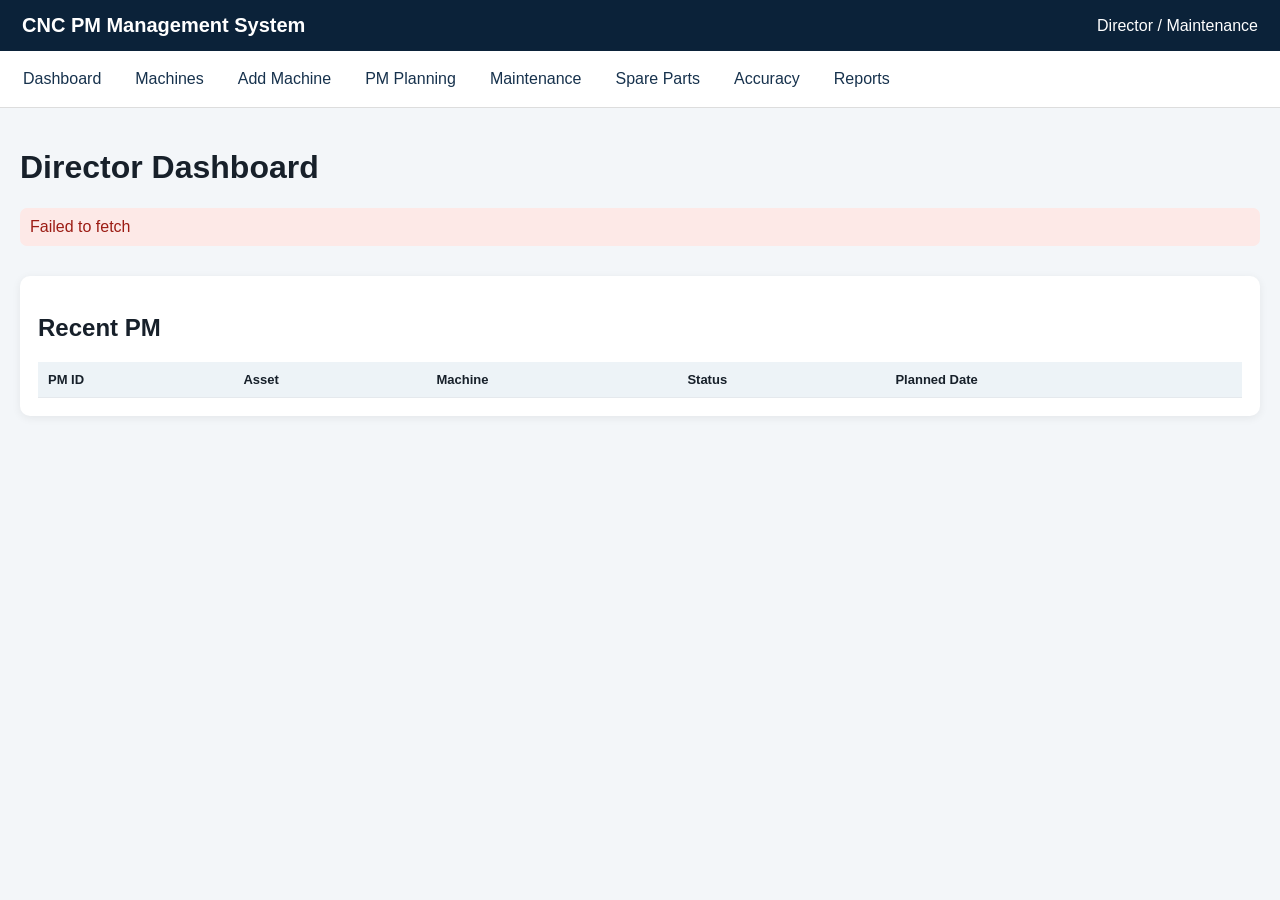
<file: index.html>
<!doctype html><html><head><meta charset="utf-8"><meta name="viewport" content="width=device-width,initial-scale=1"><title>Director Dashboard</title><link rel="stylesheet" href="style.css"></head><body><div class="top"><div class="brand">CNC PM Management System</div><div>Director / Maintenance</div></div><div class="nav"><a href="index.html">Dashboard</a><a href="machines.html">Machines</a><a href="add-machine.html">Add Machine</a><a href="pm-planning.html">PM Planning</a><a href="maintenance.html">Maintenance</a><a href="spare-parts.html">Spare Parts</a><a href="accuracy.html">Accuracy</a><a href="reports.html">Reports</a></div><main class="wrap"><h1>Director Dashboard</h1>
<div id="msg" class="msg"></div><div class="grid" id="kpis"></div>
<div class="section card"><h2>Recent PM</h2><div class="tablewrap"><table><thead><tr><th>PM ID</th><th>Asset</th><th>Machine</th><th>Status</th><th>Planned Date</th></tr></thead><tbody id="recent"></tbody></table></div></div>
</main><script src="api.js"></script><script>
async function load(){try{let x=await apiGet("dashboard");let d=x.dashboard||x.data||x;let items=[["Total Machines",d.totalMachines||0],["Active Machines",d.activeMachines||0],["PM Planned",d.plannedPM||0],["In Progress",d.inProgressPM||0],["Completed PM",d.completedPM||0],["Overdue",d.overduePM||0],["Parts Pending",d.partsNotOrdered||0],["Parts Received",d.partsReceived||0]];document.getElementById("kpis").innerHTML=items.map(a=>`<div class="card kpi"><span class="muted">${a[0]}</span><b>${a[1]}</b></div>`).join("");let rows=d.recentPM||[];document.getElementById("recent").innerHTML=rows.map(r=>`<tr><td>${esc(r.pmId||r.PM_ID)}</td><td>${esc(r.assetNumber||r.Asset_Number)}</td><td>${esc(r.machineName||r.Machine_Name)}</td><td>${esc(r.status||r.Status)}</td><td>${esc(r.plannedDate||r.Planned_Date)}</td></tr>`).join("")}catch(e){msg(e.message,false)}}load();
</script></body></html>
</file>
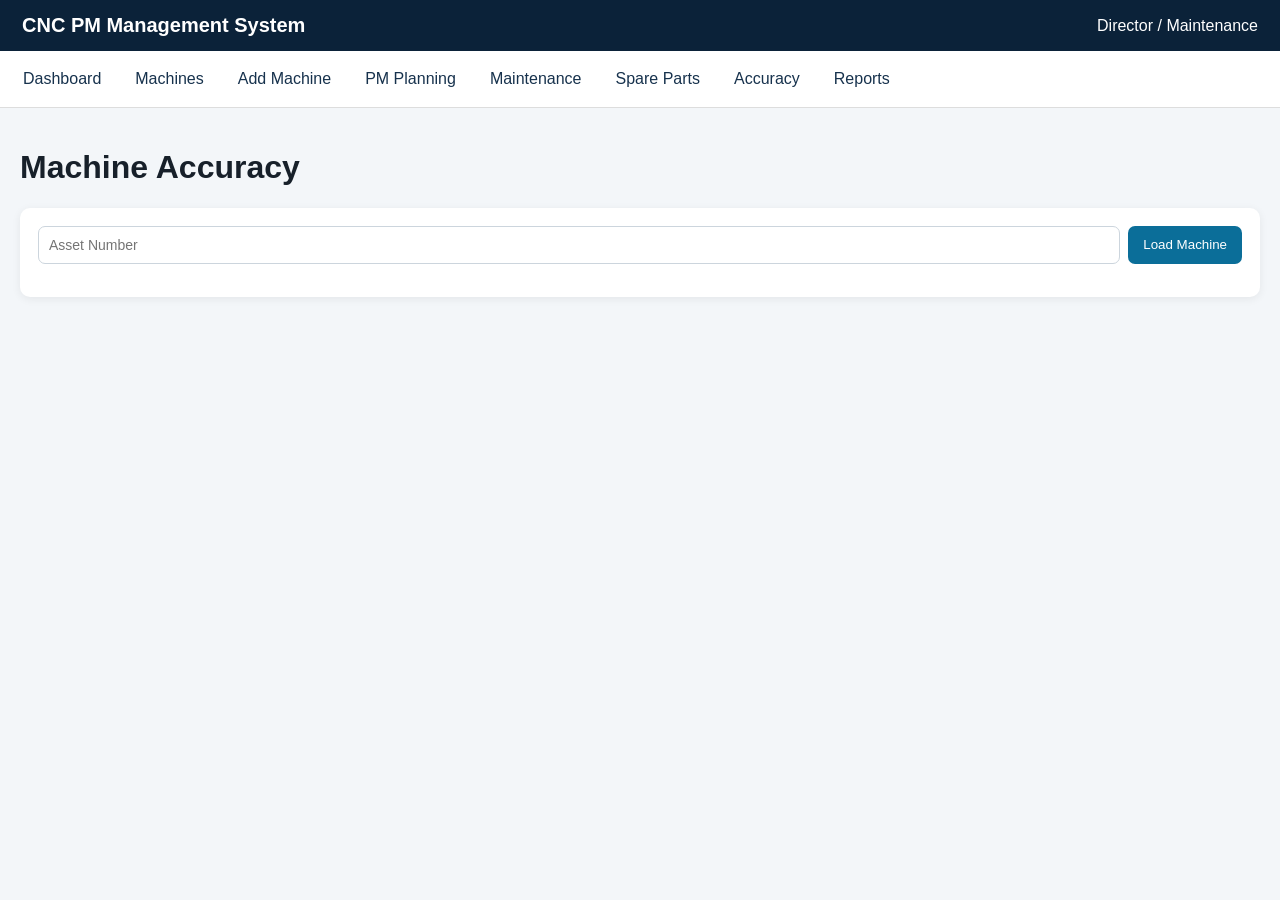
<file: accuracy.html>
<!doctype html><html><head><meta charset="utf-8"><meta name="viewport" content="width=device-width,initial-scale=1"><title>Machine Accuracy</title><link rel="stylesheet" href="style.css"></head><body><div class="top"><div class="brand">CNC PM Management System</div><div>Director / Maintenance</div></div><div class="nav"><a href="index.html">Dashboard</a><a href="machines.html">Machines</a><a href="add-machine.html">Add Machine</a><a href="pm-planning.html">PM Planning</a><a href="maintenance.html">Maintenance</a><a href="spare-parts.html">Spare Parts</a><a href="accuracy.html">Accuracy</a><a href="reports.html">Reports</a></div><main class="wrap"><h1>Machine Accuracy</h1>
<div id="msg" class="msg"></div><div class="card"><div class="search"><input id="asset" placeholder="Asset Number"><button class="btn" onclick="find()">Load Machine</button></div><div id="machine"></div></div>
<div id="box" class="card section hidden"><form id="f" class="form"><input type="hidden" name="assetNumber" id="a"><div class="field"><label>PM ID</label><input name="pmId"></div><div class="field"><label>Axis</label><select name="axis"><option>X</option><option>Y</option><option>Z</option><option>A</option><option>B</option><option>C</option><option>Spindle</option><option>Other</option></select></div><div class="field"><label>Test Parameter</label><input name="parameter" placeholder="Position accuracy / backlash"></div><div class="field"><label>Test Method</label><input name="testMethod"></div><div class="field"><label>Before</label><input name="beforeValue"></div><div class="field"><label>After</label><input name="afterValue"></div><div class="field"><label>Tolerance</label><input name="tolerance"></div><div class="field"><label>Result</label><select name="result"><option>PASS</option><option>FAIL</option><option>Observation</option></select></div><div class="field"><label>Technician</label><input name="technician"></div><div class="field full"><label>Remarks</label><textarea name="remarks"></textarea></div></form><div class="actions"><button class="btn success" onclick="save()">Save Accuracy</button></div></div>
</main><script src="api.js"></script><script>
async function find(){let a=document.getElementById("asset").value.trim();try{let r=await apiGet("machine",{assetNumber:a});let x=r.machine||r.data||r;if(!x||(!x.assetNumber&&!x.Asset_Number&&!x.Asset_No))throw Error("Machine not found");document.getElementById("a").value=a;document.getElementById("machine").innerHTML=`<p><b>${esc(x.machineName||x.Machine_Name)}</b> — Asset ${esc(a)}</p>`;document.getElementById("box").classList.remove("hidden")}catch(e){msg(e.message,false)}}async function save(){let d=Object.fromEntries(new FormData(document.getElementById("f")).entries());try{let r=await apiPost("accuracy",d);if(r.success===false)throw Error(r.message||"Save failed");msg("Accuracy record saved")}catch(e){msg(e.message,false)}}
</script></body></html>
</file>
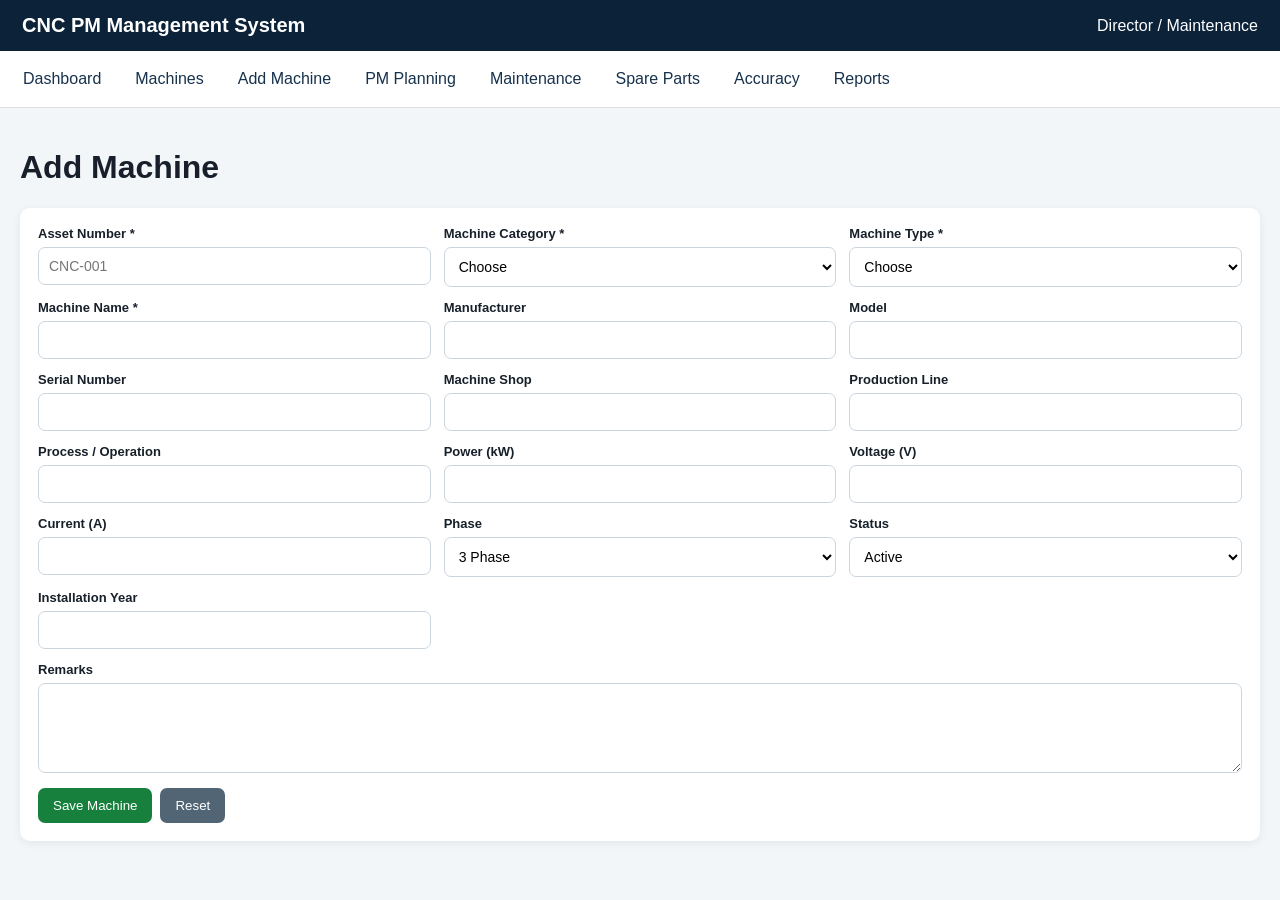
<file: add-machine.html>
<!doctype html><html><head><meta charset="utf-8"><meta name="viewport" content="width=device-width,initial-scale=1"><title>Add Machine</title><link rel="stylesheet" href="style.css"></head><body><div class="top"><div class="brand">CNC PM Management System</div><div>Director / Maintenance</div></div><div class="nav"><a href="index.html">Dashboard</a><a href="machines.html">Machines</a><a href="add-machine.html">Add Machine</a><a href="pm-planning.html">PM Planning</a><a href="maintenance.html">Maintenance</a><a href="spare-parts.html">Spare Parts</a><a href="accuracy.html">Accuracy</a><a href="reports.html">Reports</a></div><main class="wrap"><h1>Add Machine</h1>
<div id="msg" class="msg"></div><div class="card"><form id="f" class="form">
<div class="field"><label>Asset Number *</label><input name="assetNumber" required placeholder="CNC-001"></div>
<div class="field"><label>Machine Category *</label><select name="machineCategory" id="cat" required><option value="">Choose</option><option>CNC</option><option>Conventional</option></select></div>
<div class="field"><label>Machine Type *</label><select name="machineType" id="type" required><option value="">Choose</option><option>VMC</option><option>HMC</option><option>CNC Lathe</option><option>CNC Grinder</option><option>Lathe</option><option>Milling</option><option>Drilling</option><option>Grinding</option><option>Other</option></select></div>
<div class="field"><label>Machine Name *</label><input name="machineName" required></div><div class="field"><label>Manufacturer</label><input name="manufacturer"></div><div class="field"><label>Model</label><input name="model"></div>
<div class="field cnc"><label>Controller</label><select name="controller"><option>FANUC</option><option>Siemens</option><option>Mitsubishi</option><option>Heidenhain</option><option>Other</option></select></div>
<div class="field cnc"><label>No. of Axis</label><input name="axis"></div><div class="field"><label>Serial Number</label><input name="serialNumber"></div>
<div class="field"><label>Machine Shop</label><input name="machineShop"></div><div class="field"><label>Production Line</label><input name="productionLine"></div><div class="field"><label>Process / Operation</label><input name="process"></div>
<div class="field"><label>Power (kW)</label><input name="power" type="number" step="0.01"></div><div class="field"><label>Voltage (V)</label><input name="voltage"></div><div class="field"><label>Current (A)</label><input name="current"></div>
<div class="field"><label>Phase</label><select name="phase"><option>3 Phase</option><option>1 Phase</option></select></div><div class="field"><label>Status</label><select name="status"><option>Active</option><option>Under Maintenance</option><option>Idle</option><option>Decommissioned</option></select></div><div class="field"><label>Installation Year</label><input name="year"></div>
<div class="field full"><label>Remarks</label><textarea name="remarks"></textarea></div></form><div class="actions"><button class="btn success" onclick="save()">Save Machine</button><button class="btn secondary" onclick="document.getElementById('f').reset()">Reset</button></div></div>
</main><script src="api.js"></script><script>
document.getElementById("cat").onchange=()=>{document.querySelectorAll(".cnc").forEach(e=>e.style.display=document.getElementById("cat").value==="CNC"?"flex":"none")};
document.getElementById("cat").dispatchEvent(new Event("change"));
async function save(){let f=new FormData(document.getElementById("f"));let d=Object.fromEntries(f.entries());try{let r=await apiPost("addMachine",d);if(r.success===false)throw Error(r.message||"Save failed");msg("Machine saved successfully");document.getElementById("f").reset()}catch(e){msg(e.message,false)}}
</script></body></html>
</file>
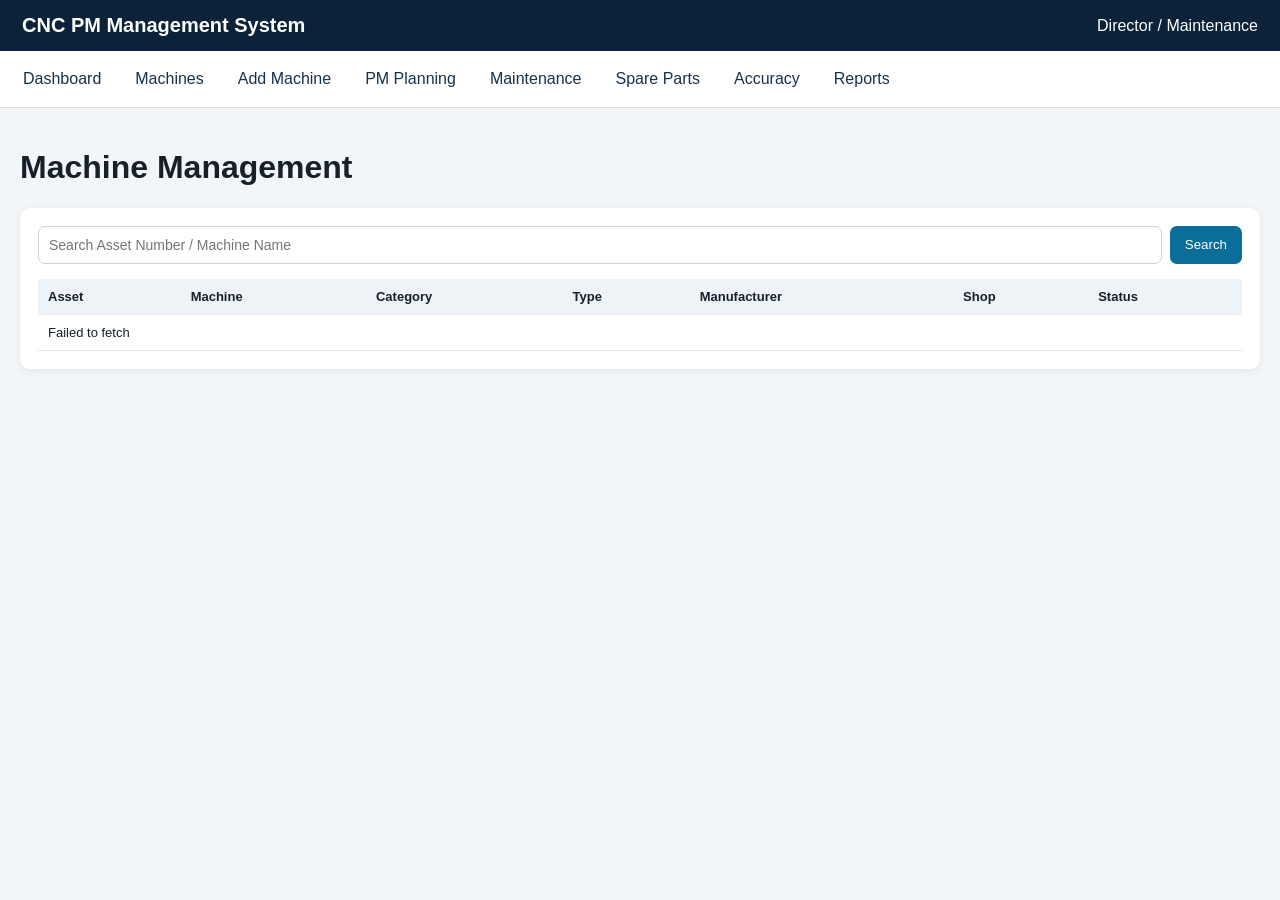
<file: machines.html>
<!doctype html><html><head><meta charset="utf-8"><meta name="viewport" content="width=device-width,initial-scale=1"><title>Machine Management</title><link rel="stylesheet" href="style.css"></head><body><div class="top"><div class="brand">CNC PM Management System</div><div>Director / Maintenance</div></div><div class="nav"><a href="index.html">Dashboard</a><a href="machines.html">Machines</a><a href="add-machine.html">Add Machine</a><a href="pm-planning.html">PM Planning</a><a href="maintenance.html">Maintenance</a><a href="spare-parts.html">Spare Parts</a><a href="accuracy.html">Accuracy</a><a href="reports.html">Reports</a></div><main class="wrap"><h1>Machine Management</h1>
<div class="card"><div class="search"><input id="q" placeholder="Search Asset Number / Machine Name"><button class="btn" onclick="load()">Search</button></div><div class="tablewrap"><table><thead><tr><th>Asset</th><th>Machine</th><th>Category</th><th>Type</th><th>Manufacturer</th><th>Shop</th><th>Status</th></tr></thead><tbody id="rows"></tbody></table></div></div>
</main><script src="api.js"></script><script>
async function load(){try{let r=await apiGet("machines");let a=r.machines||r.data||r||[];let q=document.getElementById("q").value.toLowerCase();a=a.filter(x=>JSON.stringify(x).toLowerCase().includes(q));document.getElementById("rows").innerHTML=a.map(x=>`<tr><td>${esc(x.assetNumber||x.Asset_Number||x.Asset_No||x.Asset_No)}</td><td>${esc(x.machineName||x.Machine_Name)}</td><td>${esc(x.machineCategory||x.Category)}</td><td>${esc(x.machineType||x.Machine_Type)}</td><td>${esc(x.manufacturer||x.Manufacturer)}</td><td>${esc(x.machineShop||x.Machine_Shop)}</td><td>${esc(x.status||x.PM_Status||x.Status)}</td></tr>`).join("")}catch(e){document.getElementById("rows").innerHTML=`<tr><td colspan=7>${esc(e.message)}</td></tr>`}}load();
</script></body></html>
</file>
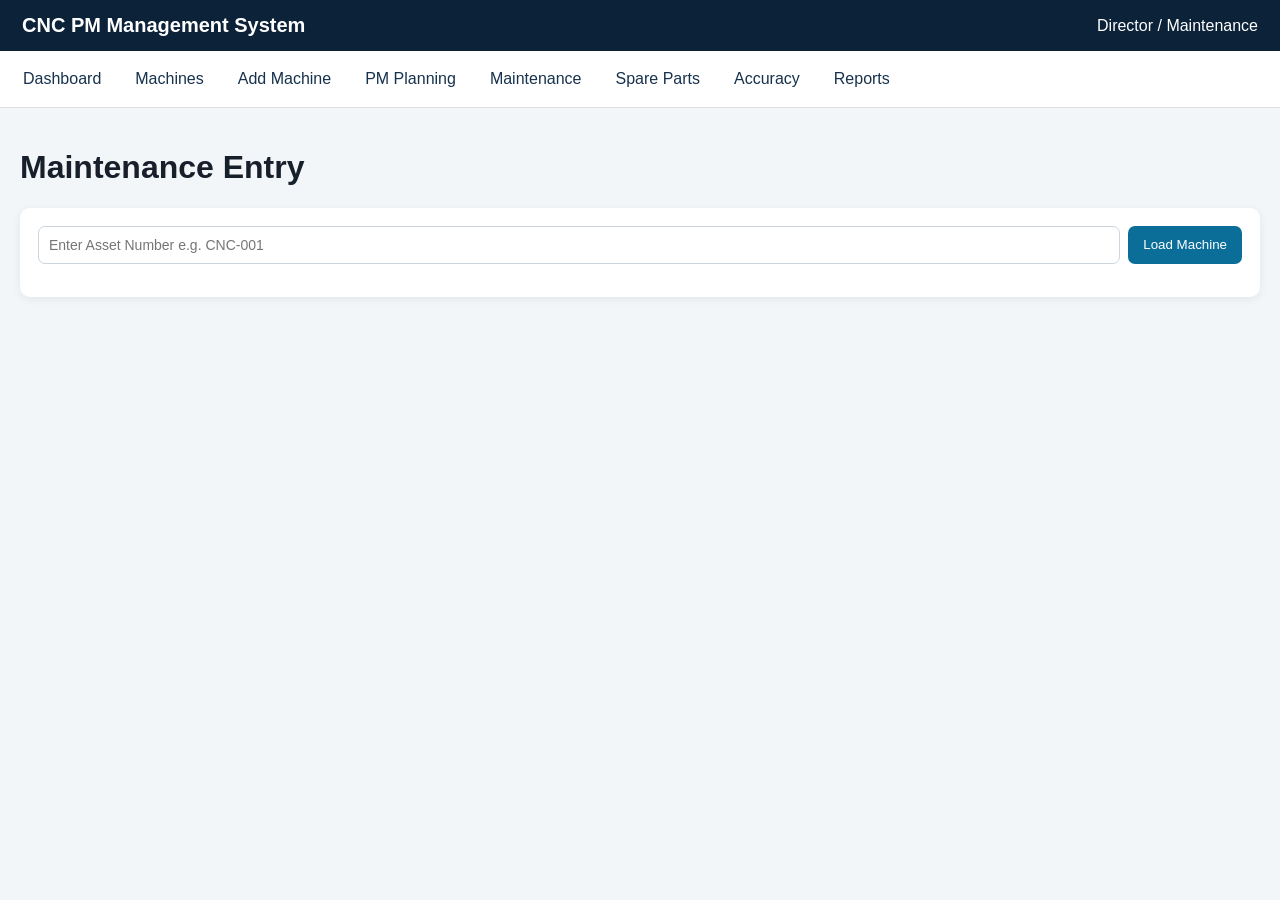
<file: maintenance.html>
<!doctype html><html><head><meta charset="utf-8"><meta name="viewport" content="width=device-width,initial-scale=1"><title>Maintenance Entry</title><link rel="stylesheet" href="style.css"></head><body><div class="top"><div class="brand">CNC PM Management System</div><div>Director / Maintenance</div></div><div class="nav"><a href="index.html">Dashboard</a><a href="machines.html">Machines</a><a href="add-machine.html">Add Machine</a><a href="pm-planning.html">PM Planning</a><a href="maintenance.html">Maintenance</a><a href="spare-parts.html">Spare Parts</a><a href="accuracy.html">Accuracy</a><a href="reports.html">Reports</a></div><main class="wrap"><h1>Maintenance Entry</h1>
<div id="msg" class="msg"></div><div class="card"><div class="search"><input id="asset" placeholder="Enter Asset Number e.g. CNC-001"><button class="btn" onclick="find()">Load Machine</button></div><div id="machine" class="card hidden"></div></div>
<div id="formbox" class="card section hidden"><form id="f" class="form"><input type="hidden" name="assetNumber" id="a"><div class="field"><label>PM ID</label><input name="pmId"></div><div class="field"><label>Technician</label><input name="technician"></div><div class="field"><label>Maintenance Date</label><input name="maintenanceDate" type="date"></div><div class="field"><label>Work Status</label><select name="status"><option>In Progress</option><option>Completed</option><option>Machine Hold</option></select></div><div class="field"><label>Start Time</label><input name="startTime" type="time"></div><div class="field"><label>End Time</label><input name="endTime" type="time"></div><div class="field full"><label>Work Performed</label><textarea name="workPerformed"></textarea></div><div class="field full"><label>Problems Found</label><textarea name="problemsFound"></textarea></div><div class="field full"><label>Corrective Action</label><textarea name="correctiveAction"></textarea></div><div class="field full"><label>Remarks</label><textarea name="remarks"></textarea></div></form><div class="actions"><button class="btn success" onclick="save()">Save Maintenance</button></div></div>
</main><script src="api.js"></script><script>
let machineData=null;
async function find(){
  const a=document.getElementById("asset").value.trim();
  if(!a){msg("Please enter Asset Number",false);return;}
  try{
    const r=await apiGet("machine",{assetNumber:a});
    if(r && r.success===false) throw new Error(r.message||"Asset Number not found");
    machineData=r.machine||r.data||r;
    const asset=machineData.Asset_No ?? machineData.assetNumber ?? machineData.Asset_Number ?? "";
    if(!asset) throw new Error("Asset Number not found. Please check the Asset_No in Machines sheet.");
    document.getElementById("a").value=asset;
    document.getElementById("machine").classList.remove("hidden");
    document.getElementById("machine").innerHTML=
      `<b>${esc(machineData.Machine_Name??machineData.machineName??"")}</b><br>`+
      `Asset: ${esc(asset)} | Type: ${esc(machineData.Machine_Type??machineData.machineType??"")} | `+
      `Manufacturer: ${esc(machineData.Manufacturer??machineData.manufacturer??"")} | `+
      `Shop: ${esc(machineData.Machine_Shop??machineData.machineShop??"")}`;
    document.getElementById("formbox").classList.remove("hidden");
    msg("Machine loaded successfully",true);
  }catch(e){msg(e.message||"Asset Number not found",false)}
}
async function save(){
  const d=Object.fromEntries(new FormData(document.getElementById("f")).entries());
  try{
    const r=await apiPost("maintenanceUpdate",d);
    if(r.success===false) throw new Error(r.message||"Save failed");
    msg("Maintenance saved successfully",true);
  }catch(e){msg(e.message||"Save failed",false)}
}
</script></body></html>
</file>
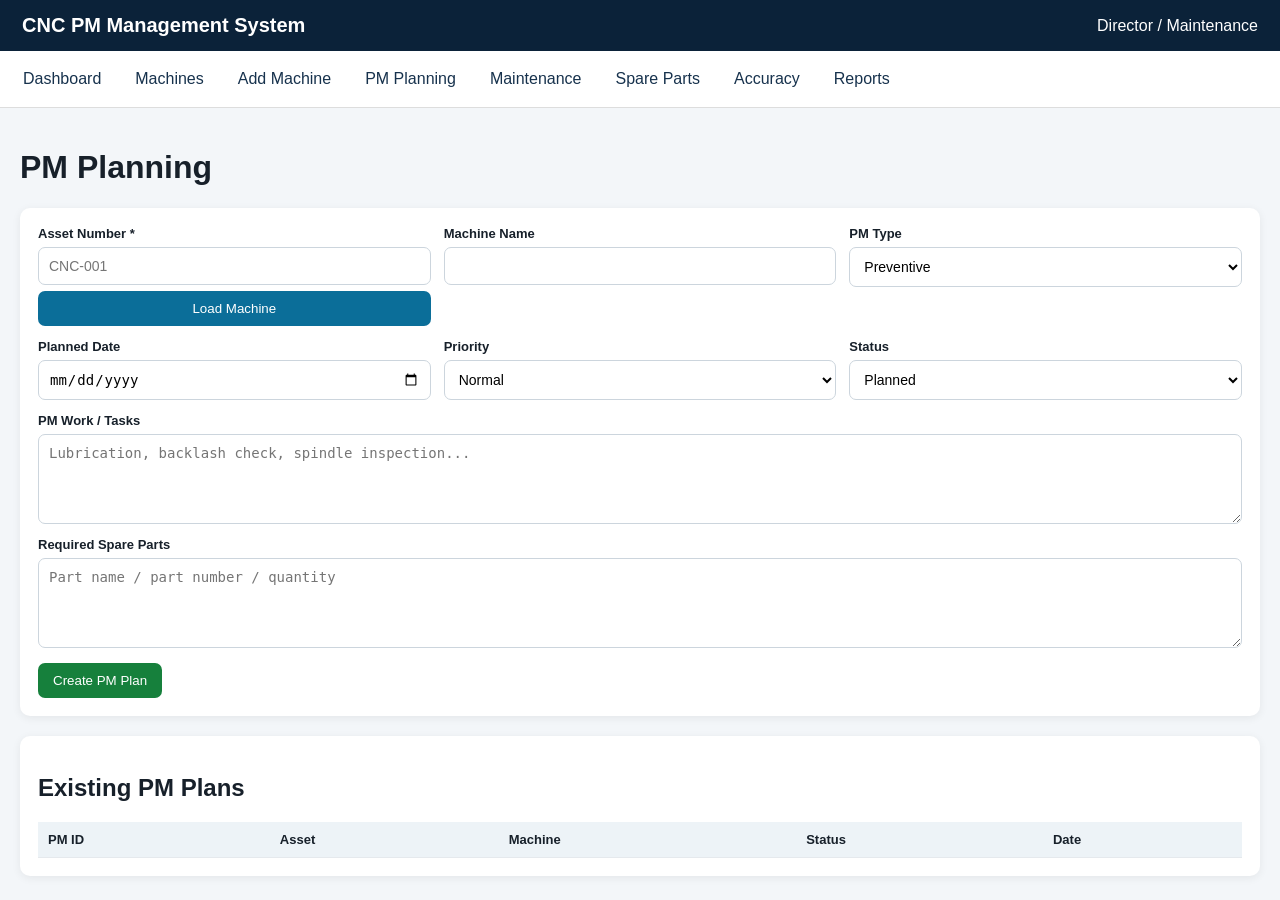
<file: pm-planning.html>
<!doctype html><html><head><meta charset="utf-8"><meta name="viewport" content="width=device-width,initial-scale=1"><title>PM Planning</title><link rel="stylesheet" href="style.css"></head><body><div class="top"><div class="brand">CNC PM Management System</div><div>Director / Maintenance</div></div><div class="nav"><a href="index.html">Dashboard</a><a href="machines.html">Machines</a><a href="add-machine.html">Add Machine</a><a href="pm-planning.html">PM Planning</a><a href="maintenance.html">Maintenance</a><a href="spare-parts.html">Spare Parts</a><a href="accuracy.html">Accuracy</a><a href="reports.html">Reports</a></div><main class="wrap"><h1>PM Planning</h1>
<div id="msg" class="msg"></div><div class="card"><form id="f" class="form">
<div class="field"><label>Asset Number *</label><input id="asset" name="assetNumber" required placeholder="CNC-001"><button type="button" class="btn" onclick="findMachine()">Load Machine</button></div>
<div class="field"><label>Machine Name</label><input id="machineName" name="machineName" readonly></div><div class="field"><label>PM Type</label><select name="pmType"><option>Preventive</option><option>Monthly</option><option>Quarterly</option><option>Half Yearly</option><option>Annual</option></select></div>
<div class="field"><label>Planned Date</label><input name="plannedDate" type="date"></div><div class="field"><label>Priority</label><select name="priority"><option>Normal</option><option>High</option><option>Critical</option></select></div><div class="field"><label>Status</label><select name="status"><option>Planned</option><option>In Progress</option><option>Completed</option></select></div>
<div class="field full"><label>PM Work / Tasks</label><textarea name="tasks" placeholder="Lubrication, backlash check, spindle inspection..."></textarea></div><div class="field full"><label>Required Spare Parts</label><textarea name="parts" placeholder="Part name / part number / quantity"></textarea></div></form><div class="actions"><button class="btn success" onclick="save()">Create PM Plan</button></div></div>
<div class="section card"><h2>Existing PM Plans</h2><div class="tablewrap"><table><thead><tr><th>PM ID</th><th>Asset</th><th>Machine</th><th>Status</th><th>Date</th></tr></thead><tbody id="rows"></tbody></table></div></div>
</main><script src="api.js"></script><script>
async function findMachine(){let a=document.getElementById("asset").value.trim();if(!a)return;try{let r=await apiGet("machine",{assetNumber:a});let x=r.machine||r.data||r;if(!x||(!x.assetNumber&&!x.Asset_Number&&!x.Asset_No))throw Error("Machine not found");document.getElementById("machineName").value=x.machineName||x.Machine_Name||""}catch(e){msg(e.message,false)}}
async function save(){let d=Object.fromEntries(new FormData(document.getElementById("f")).entries());try{let r=await apiPost("addPM",d);if(r.success===false)throw Error(r.message||"Save failed");msg("PM plan saved");load()}catch(e){msg(e.message,false)}}
async function load(){try{let r=await apiGet("pmPlans");let a=r.pmPlans||r.data||r||[];document.getElementById("rows").innerHTML=a.map(x=>`<tr><td>${esc(x.pmId||x.PM_ID)}</td><td>${esc(x.assetNumber||x.Asset_Number||x.Asset_No||x.Asset_No)}</td><td>${esc(x.machineName||x.Machine_Name)}</td><td>${esc(x.status||x.PM_Status||x.Status)}</td><td>${esc(x.plannedDate||x.Planned_Date)}</td></tr>`).join("")}catch(e){}}load();
</script></body></html>
</file>
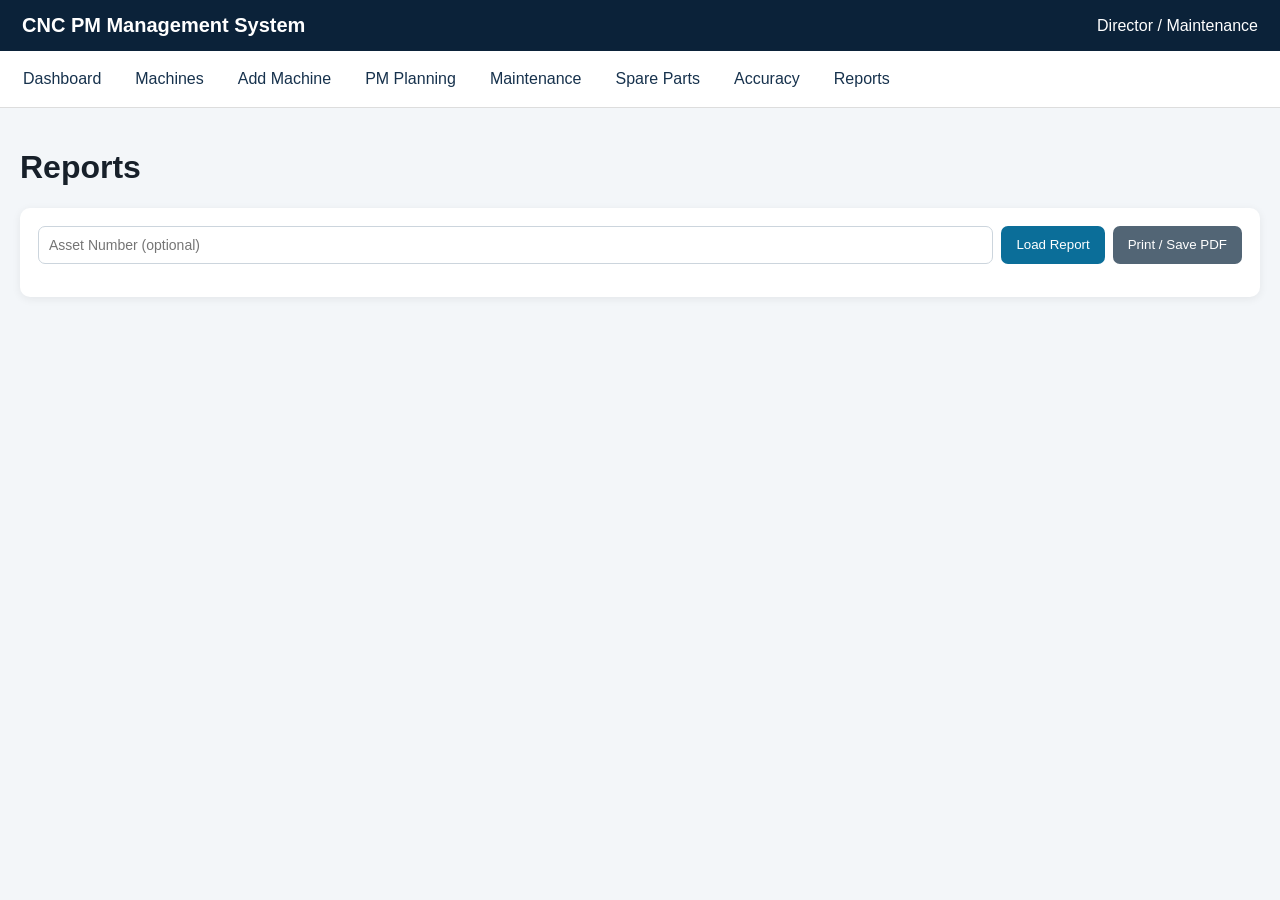
<file: reports.html>
<!doctype html><html><head><meta charset="utf-8"><meta name="viewport" content="width=device-width,initial-scale=1"><title>Reports</title><link rel="stylesheet" href="style.css"></head><body><div class="top"><div class="brand">CNC PM Management System</div><div>Director / Maintenance</div></div><div class="nav"><a href="index.html">Dashboard</a><a href="machines.html">Machines</a><a href="add-machine.html">Add Machine</a><a href="pm-planning.html">PM Planning</a><a href="maintenance.html">Maintenance</a><a href="spare-parts.html">Spare Parts</a><a href="accuracy.html">Accuracy</a><a href="reports.html">Reports</a></div><main class="wrap"><h1>Reports</h1>
<div class="card"><div class="search"><input id="asset" placeholder="Asset Number (optional)"><button class="btn" onclick="load()">Load Report</button><button class="btn secondary" onclick="window.print()">Print / Save PDF</button></div><div id="report"></div></div>
</main><script src="api.js"></script><script>
async function load(){let a=document.getElementById("asset").value.trim();try{let r=a?await apiGet("machine",{assetNumber:a}):await apiGet("machines");let x=a?(r.machine||r.data||r):(r.machines||r.data||r||[]);if(a)x=[x];document.getElementById("report").innerHTML=`<div class="tablewrap"><table><thead><tr><th>Asset</th><th>Machine</th><th>Category</th><th>Type</th><th>Manufacturer</th><th>Model</th><th>Shop</th><th>Status</th></tr></thead><tbody>${x.map(v=>`<tr><td>${esc(v.assetNumber||v.Asset_Number)}</td><td>${esc(v.machineName||v.Machine_Name)}</td><td>${esc(v.machineCategory||v.Category)}</td><td>${esc(v.machineType||v.Machine_Type)}</td><td>${esc(v.manufacturer||v.Manufacturer)}</td><td>${esc(v.model||v.Model)}</td><td>${esc(v.machineShop||v.Machine_Shop)}</td><td>${esc(v.status||v.Status)}</td></tr>`).join("")}</tbody></table></div>`}catch(e){msg(e.message,false)}}load();
</script></body></html>
</file>
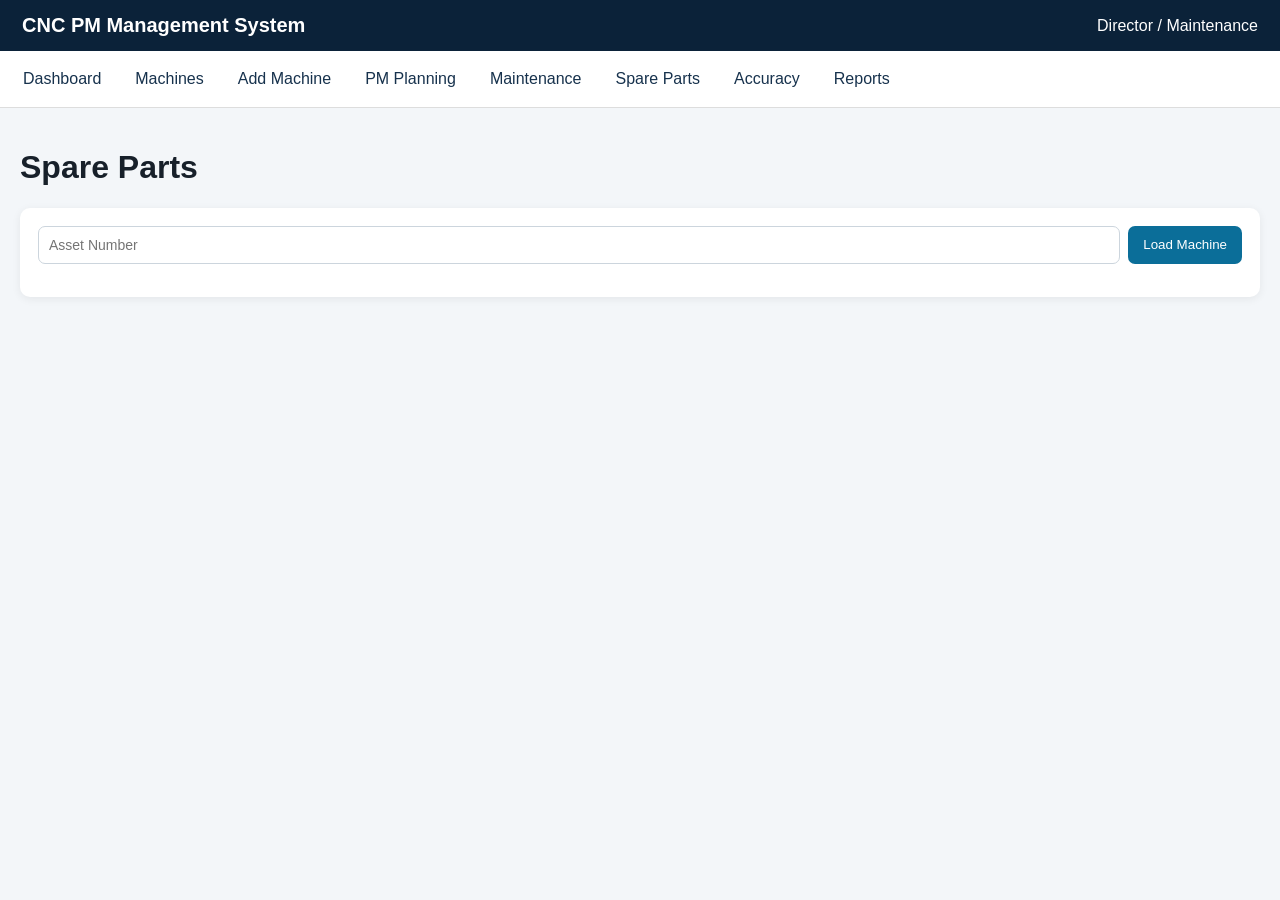
<file: spare-parts.html>
<!doctype html><html><head><meta charset="utf-8"><meta name="viewport" content="width=device-width,initial-scale=1"><title>Spare Parts</title><link rel="stylesheet" href="style.css"></head><body><div class="top"><div class="brand">CNC PM Management System</div><div>Director / Maintenance</div></div><div class="nav"><a href="index.html">Dashboard</a><a href="machines.html">Machines</a><a href="add-machine.html">Add Machine</a><a href="pm-planning.html">PM Planning</a><a href="maintenance.html">Maintenance</a><a href="spare-parts.html">Spare Parts</a><a href="accuracy.html">Accuracy</a><a href="reports.html">Reports</a></div><main class="wrap"><h1>Spare Parts</h1>
<div id="msg" class="msg"></div><div class="card"><div class="search"><input id="asset" placeholder="Asset Number"><button class="btn" onclick="find()">Load Machine</button></div><div id="machine"></div></div>
<div id="box" class="card section hidden"><form id="f" class="form"><input type="hidden" name="assetNumber" id="a"><div class="field"><label>Part Name *</label><input name="partName" required></div><div class="field"><label>Part Number</label><input name="partNumber"></div><div class="field"><label>Quantity</label><input name="quantity" type="number" value="1"></div><div class="field"><label>Supplier</label><input name="supplier"></div><div class="field"><label>Required Date</label><input name="requiredDate" type="date"></div><div class="field"><label>Order Status</label><select name="orderStatus"><option>Not Ordered</option><option>Ordered</option><option>Received</option><option>Installed</option></select></div><div class="field"><label>Order Date</label><input name="orderDate" type="date"></div><div class="field"><label>Received Date</label><input name="receivedDate" type="date"></div><div class="field full"><label>Remarks</label><textarea name="remarks"></textarea></div></form><div class="actions"><button class="btn success" onclick="save()">Save Part</button></div></div>
</main><script src="api.js"></script><script>
async function find(){let a=document.getElementById("asset").value.trim();try{let r=await apiGet("machine",{assetNumber:a});let x=r.machine||r.data||r;if(!x||(!x.assetNumber&&!x.Asset_Number&&!x.Asset_No))throw Error("Machine not found");document.getElementById("a").value=a;document.getElementById("machine").innerHTML=`<p><b>${esc(x.machineName||x.Machine_Name)}</b> — ${esc(x.machineType||x.Machine_Type)} — ${esc(x.manufacturer||x.Manufacturer)}</p>`;document.getElementById("box").classList.remove("hidden")}catch(e){msg(e.message,false)}}async function save(){let d=Object.fromEntries(new FormData(document.getElementById("f")).entries());try{let r=await apiPost("addPart",d);if(r.success===false)throw Error(r.message||"Save failed");msg("Part saved");document.getElementById("f").reset()}catch(e){msg(e.message,false)}}
</script></body></html>
</file>
<file: style.css>
*{box-sizing:border-box}body{margin:0;font-family:Arial,sans-serif;background:#f3f6f9;color:#17202a}.top{background:#0b2239;color:#fff;padding:14px 22px;display:flex;justify-content:space-between;align-items:center}.brand{font-size:20px;font-weight:700}.nav{display:flex;gap:8px;flex-wrap:wrap;padding:10px;background:#fff;border-bottom:1px solid #ddd}.nav a{padding:9px 13px;text-decoration:none;color:#17324d;border-radius:7px}.nav a:hover,.nav a.active{background:#0b6e99;color:#fff}.wrap{max-width:1400px;margin:auto;padding:20px}.grid{display:grid;grid-template-columns:repeat(4,1fr);gap:14px}.card{background:#fff;border-radius:10px;padding:18px;box-shadow:0 2px 10px #0001}.kpi b{display:block;font-size:28px;margin-top:8px}.muted{color:#687684}.form{display:grid;grid-template-columns:repeat(3,1fr);gap:13px}.field{display:flex;flex-direction:column;gap:6px}.field.full{grid-column:1/-1}label{font-weight:600;font-size:13px}input,select,textarea{padding:10px;border:1px solid #ccd5dd;border-radius:7px;font-size:14px;background:#fff}textarea{min-height:90px}.btn{border:0;border-radius:7px;padding:10px 15px;background:#0b6e99;color:#fff;cursor:pointer}.btn.secondary{background:#526575}.btn.success{background:#16803c}.btn.danger{background:#b42318}.actions{display:flex;gap:8px;flex-wrap:wrap;margin-top:15px}table{width:100%;border-collapse:collapse;background:#fff}th,td{padding:10px;border-bottom:1px solid #e5e9ed;text-align:left;font-size:13px}th{background:#edf3f7}.tablewrap{overflow:auto;margin-top:15px}.section{margin-top:20px}.hidden{display:none}.msg{padding:10px;border-radius:7px;margin:10px 0;display:none}.msg.ok{display:block;background:#e5f6eb;color:#126b32}.msg.err{display:block;background:#fde9e7;color:#9c1c14}.search{display:flex;gap:8px;margin-bottom:15px}.search input{flex:1}.pill{padding:4px 8px;border-radius:20px;background:#e8eef3;display:inline-block}.dangerText{color:#b42318;font-weight:700}@media(max-width:900px){.grid{grid-template-columns:repeat(2,1fr)}.form{grid-template-columns:1fr 1fr}}@media(max-width:600px){.grid,.form{grid-template-columns:1fr}.wrap{padding:12px}.top{align-items:flex-start;gap:8px;flex-direction:column}}
</file>
